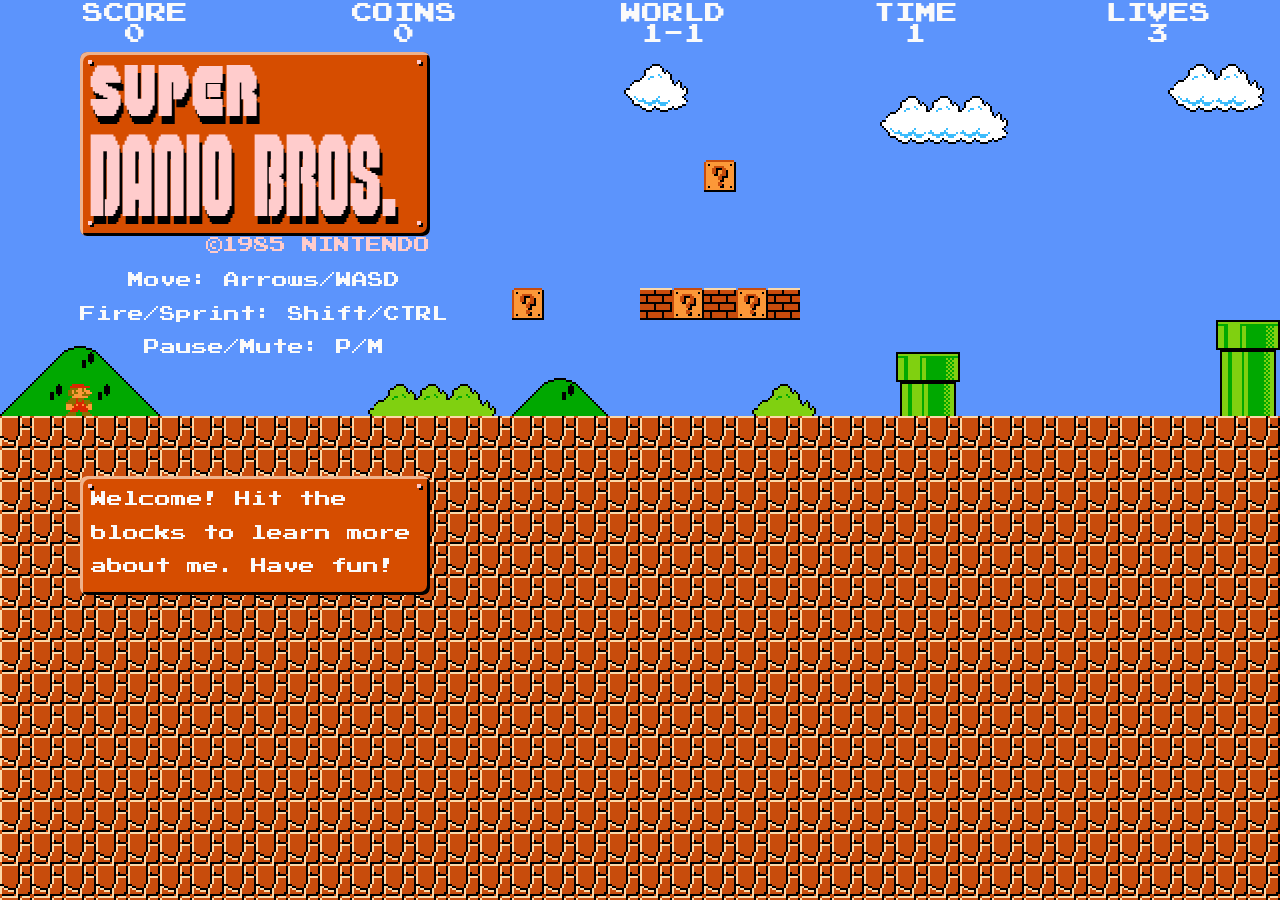
<file: index.html>
<!DOCTYPE html>
<html lang="en-us">
<head>
    <meta charset="utf-8">
    <title>Daniel Kang</title>

    <link href="mario.css" rel="stylesheet">
    <link href="Fonts/stylesheet.css" rel="stylesheet">

    <script src="data.js"></script>
    <script src="editor.js"></script>
    <script src="gamepad.js"></script>
    <script src="generator.js"></script>
    <script src="library.js"></script>
    <script src="load.js"></script>
    <script src="maps.js"></script>
    <script src="mario.js"></script>
    <script src="sprites.js"></script>
    <script src="things.js"></script>
    <script src="toned.js"></script>
    <script src="triggers.js"></script>
    <script src="upkeep.js"></script>
    <script src="utility.js"></script>
    
    <!-- Refactored libraries/frameworks under /src -->
    <script src="src/AudioPlayr/AudioPlayr.js"></script>
    <script src="src/TimeHandlr/TimeHandlr.js"></script>
    <script src="src/QuadsKeepr/QuadsKeepr.js"></script>

</head>
<body onload="FullScreenMario()">
</body>
</html>
</file>
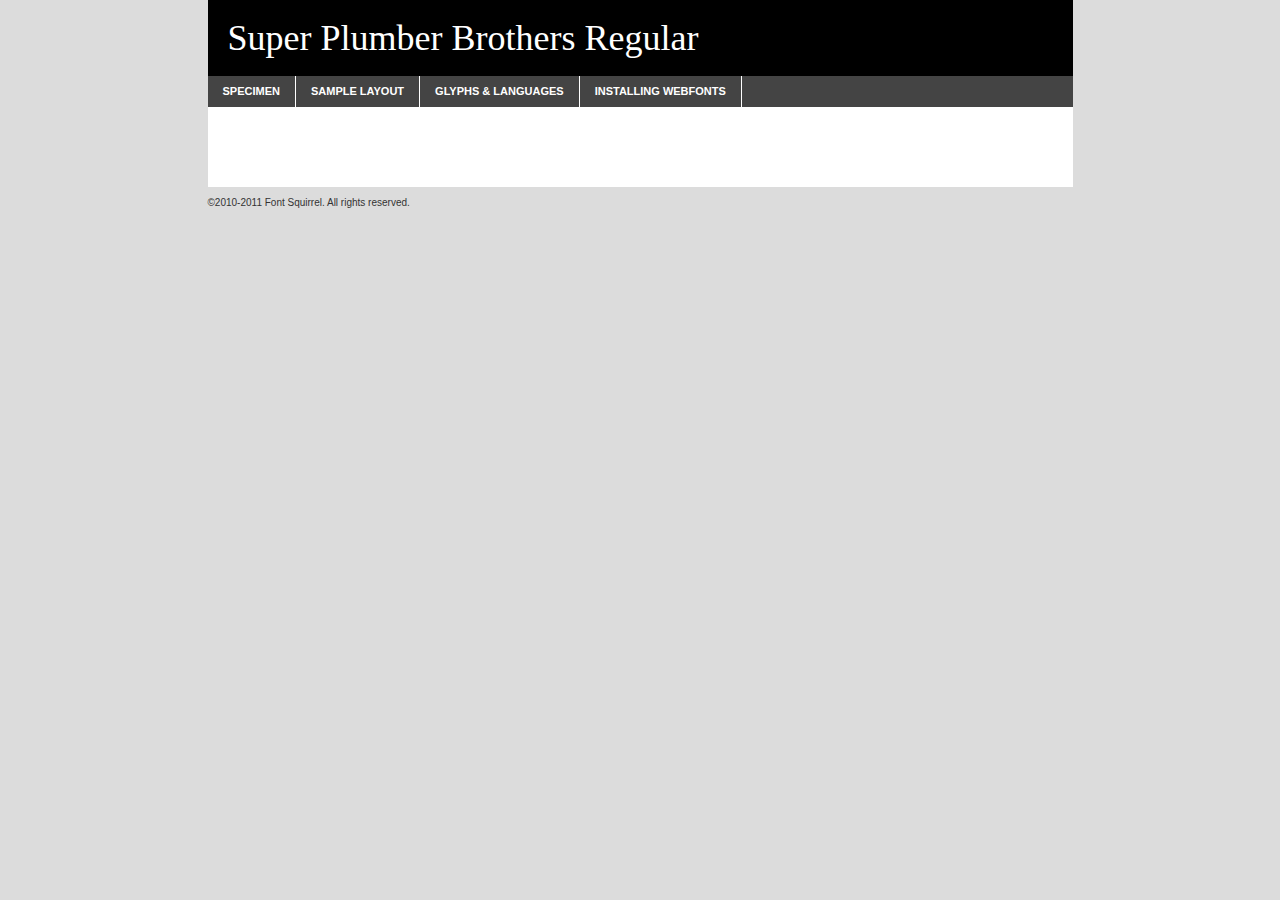
<file: Fonts/super_plumber_brothers-demo.html>
<!DOCTYPE html PUBLIC "-//W3C//DTD XHTML 1.0 Transitional//EN"
	"http://www.w3.org/TR/xhtml1/DTD/xhtml1-transitional.dtd">

<html xmlns="http://www.w3.org/1999/xhtml" xml:lang="en" lang="en">
<head>
	<meta http-equiv="Content-Type" content="text/html; charset=utf-8" />
	<script src="http://ajax.googleapis.com/ajax/libs/jquery/1.7.2/jquery.min.js" type="text/javascript" charset="utf-8"></script>
	<script src="specimen_files/easytabs.js" type="text/javascript" charset="utf-8"></script>
	<link rel="stylesheet" href="specimen_files/specimen_stylesheet.css" type="text/css" charset="utf-8" />
	<link rel="stylesheet" href="stylesheet.css" type="text/css" charset="utf-8" />

	<style type="text/css">
					body{
				font-family: 'super_plumber_brothersregular';
							}
		</style>

	<title>Super Plumber Brothers Regular Specimen</title>
	
	
	<script type="text/javascript" charset="utf-8">
		$(document).ready(function() {
			$('#container').easyTabs({defaultContent:1});
		});
	</script>
</head>

<body>
<div id="container">
	<div id="header">
		Super Plumber Brothers Regular	</div>
	<ul class="tabs">
		<li><a href="#specimen">Specimen</a></li>
		<li><a href="#layout">Sample Layout</a></li>
				<li><a href="#glyphs">Glyphs &amp; Languages</a></li>
		<li><a href="#installing">Installing Webfonts</a></li>
		
	</ul>
	
	<div id="main_content">

		
			<div id="specimen">
		
				<div class="section">
					<div class="grid12 firstcol">
						<div class="huge">AaBb</div>
					</div>
				</div>
		
				<div class="section">
					<div class="glyph_range">A&#x200B;B&#x200b;C&#x200b;D&#x200b;E&#x200b;F&#x200b;G&#x200b;H&#x200b;I&#x200b;J&#x200b;K&#x200b;L&#x200b;M&#x200b;N&#x200b;O&#x200b;P&#x200b;Q&#x200b;R&#x200b;S&#x200b;T&#x200b;U&#x200b;V&#x200b;W&#x200b;X&#x200b;Y&#x200b;Z&#x200b;a&#x200b;b&#x200b;c&#x200b;d&#x200b;e&#x200b;f&#x200b;g&#x200b;h&#x200b;i&#x200b;j&#x200b;k&#x200b;l&#x200b;m&#x200b;n&#x200b;o&#x200b;p&#x200b;q&#x200b;r&#x200b;s&#x200b;t&#x200b;u&#x200b;v&#x200b;w&#x200b;x&#x200b;y&#x200b;z&#x200b;1&#x200b;2&#x200b;3&#x200b;4&#x200b;5&#x200b;6&#x200b;7&#x200b;8&#x200b;9&#x200b;0&#x200b;&amp;&#x200b;.&#x200b;,&#x200b;?&#x200b;!&#x200b;&#64;&#x200b;(&#x200b;)&#x200b;#&#x200b;$&#x200b;%&#x200b;*&#x200b;+&#x200b;-&#x200b;=&#x200b;:&#x200b;;</div>
				</div>
				<div class="section">
					<div class="grid12 firstcol">
						<table class="sample_table">
							<tr><td>10</td><td class="size10">abcdefghijklmnopqrstuvwxyzABCDEFGHIJKLMNOPQRSTUVWXYZ0123456789abcdefghijklmnopqrstuvwxyzABCDEFGHIJKLMNOPQRSTUVWXYZ0123456789abcdefghijklmnopqrstuvwxyzABCDEFGHIJKLMNOPQRSTUVWXYZ</td></tr>
							<tr><td>11</td><td class="size11">abcdefghijklmnopqrstuvwxyzABCDEFGHIJKLMNOPQRSTUVWXYZ0123456789abcdefghijklmnopqrstuvwxyzABCDEFGHIJKLMNOPQRSTUVWXYZ0123456789abcdefghijklmnopqrstuvwxyzABCDEFGHIJKLMNOPQRSTUVWXYZ</td></tr>
							<tr><td>12</td><td class="size12">abcdefghijklmnopqrstuvwxyzABCDEFGHIJKLMNOPQRSTUVWXYZ0123456789abcdefghijklmnopqrstuvwxyzABCDEFGHIJKLMNOPQRSTUVWXYZ0123456789abcdefghijklmnopqrstuvwxyzABCDEFGHIJKLMNOPQRSTUVWXYZ</td></tr>
							<tr><td>13</td><td class="size13">abcdefghijklmnopqrstuvwxyzABCDEFGHIJKLMNOPQRSTUVWXYZ0123456789abcdefghijklmnopqrstuvwxyzABCDEFGHIJKLMNOPQRSTUVWXYZ0123456789abcdefghijklmnopqrstuvwxyzABCDEFGHIJKLMNOPQRSTUVWXYZ</td></tr>
							<tr><td>14</td><td class="size14">abcdefghijklmnopqrstuvwxyzABCDEFGHIJKLMNOPQRSTUVWXYZ0123456789abcdefghijklmnopqrstuvwxyzABCDEFGHIJKLMNOPQRSTUVWXYZ0123456789abcdefghijklmnopqrstuvwxyzABCDEFGHIJKLMNOPQRSTUVWXYZ</td></tr>
							<tr><td>16</td><td class="size16">abcdefghijklmnopqrstuvwxyzABCDEFGHIJKLMNOPQRSTUVWXYZ0123456789abcdefghijklmnopqrstuvwxyzABCDEFGHIJKLMNOPQRSTUVWXYZ</td></tr>
							<tr><td>18</td><td class="size18">abcdefghijklmnopqrstuvwxyzABCDEFGHIJKLMNOPQRSTUVWXYZ0123456789abcdefghijklmnopqrstuvwxyzABCDEFGHIJKLMNOPQRSTUVWXYZ</td></tr>
							<tr><td>20</td><td class="size20">abcdefghijklmnopqrstuvwxyzABCDEFGHIJKLMNOPQRSTUVWXYZ0123456789abcdefghijklmnopqrstuvwxyzABCDEFGHIJKLMNOPQRSTUVWXYZ</td></tr>
							<tr><td>24</td><td class="size24">abcdefghijklmnopqrstuvwxyzABCDEFGHIJKLMNOPQRSTUVWXYZ0123456789abcdefghijklmnopqrstuvwxyzABCDEFGHIJKLMNOPQRSTUVWXYZ</td></tr>
							<tr><td>30</td><td class="size30">abcdefghijklmnopqrstuvwxyzABCDEFGHIJKLMNOPQRSTUVWXYZ0123456789abcdefghijklmnopqrstuvwxyzABCDEFGHIJKLMNOPQRSTUVWXYZ</td></tr>
							<tr><td>36</td><td class="size36">abcdefghijklmnopqrstuvwxyzABCDEFGHIJKLMNOPQRSTUVWXYZ0123456789abcdefghijklmnopqrstuvwxyzABCDEFGHIJKLMNOPQRSTUVWXYZ</td></tr>
							<tr><td>48</td><td class="size48">abcdefghijklmnopqrstuvwxyzABCDEFGHIJKLMNOPQRSTUVWXYZ0123456789abcdefghijklmnopqrstuvwxyzABCDEFGHIJKLMNOPQRSTUVWXYZ</td></tr>
							<tr><td>60</td><td class="size60">abcdefghijklmnopqrstuvwxyzABCDEFGHIJKLMNOPQRSTUVWXYZ0123456789abcdefghijklmnopqrstuvwxyzABCDEFGHIJKLMNOPQRSTUVWXYZ</td></tr>
							<tr><td>72</td><td class="size72">abcdefghijklmnopqrstuvwxyzABCDEFGHIJKLMNOPQRSTUVWXYZ0123456789abcdefghijklmnopqrstuvwxyzABCDEFGHIJKLMNOPQRSTUVWXYZ</td></tr>
							<tr><td>90</td><td class="size90">abcdefghijklmnopqrstuvwxyzABCDEFGHIJKLMNOPQRSTUVWXYZ0123456789abcdefghijklmnopqrstuvwxyzABCDEFGHIJKLMNOPQRSTUVWXYZ</td></tr>
						</table>
				
					</div>
			
				</div>
		
		
		
								<div class="section" id="bodycomparison">


										<div id="xheight">
				<div class="fontbody">&#xE000;&#xE000;&#xE000;&#xE000;&#xE000;&#xE000;&#xE000;&#xE000;&#xE000;&#xE000;&#xE000;&#xE000;&#xE000;&#xE000;&#xE000;&#xE000;&#xE000;&#xE000;&#xE000;&#xE000;&#xE000;&#xE000;&#xE000;&#xE000;&#xE000;&#xE000;&#xE000;&#xE000;&#xE000;&#xE000;&#xE000;&#xE000;&#xE000;&#xE000;&#xE000;&#xE000;&#xE000;&#xE000;&#xE000;&#xE000;&#xE000;&#xE000;&#xE000;&#xE000;&#xE000;&#xE000;&#xE000;&#xE000;&#xE000;&#xE000;&#xE000;&#xE000;&#xE000;&#xE000;&#xE000;&#xE000;&#xE000;&#xE000;&#xE000;&#xE000;&#xE000;&#xE000;&#xE000;&#xE000;&#xE000;&#xE000;&#xE000;&#xE000;&#xE000;&#xE000;&#xE000;&#xE000;&#xE000;&#xE000;&#xE000;&#xE000;&#xE000;&#xE000;&#xE000;&#xE000;&#xE000;&#xE000;&#xE000;&#xE000;&#xE000;&#xE000;&#xE000;&#xE000;&#xE000;&#xE000;&#xE000;&#xE000;&#xE000;&#xE000;&#xE000;&#xE000;&#xE000;&#xE000;&#xE000;body</div><div class="arialbody">body</div><div class="verdanabody">body</div><div class="georgiabody">body</div></div>
										<div class="fontbody" style="z-index:1">
											body<span>Super Plumber Brothers Regular</span>
										</div>
										<div class="arialbody" style="z-index:1">
											body<span>Arial</span>
										</div>
										<div class="verdanabody" style="z-index:1">
											body<span>Verdana</span>
										</div>
										<div class="georgiabody" style="z-index:1">
											body<span>Georgia</span>
										</div>



								</div>
		
		
				<div class="section psample psample_row1" id="">
					
					<div class="grid2 firstcol">
						<p class="size10"><span>10.</span>Aenean lacinia bibendum nulla sed consectetur. Fusce dapibus, tellus ac cursus commodo, tortor mauris condimentum nibh, ut fermentum massa justo sit amet risus. Nullam id dolor id nibh ultricies vehicula ut id elit. Cum sociis natoque penatibus et magnis dis parturient montes, nascetur ridiculus mus. Nulla vitae elit libero, a pharetra augue.</p>
			
					</div>
					<div class="grid3">
						<p class="size11"><span>11.</span>Aenean lacinia bibendum nulla sed consectetur. Fusce dapibus, tellus ac cursus commodo, tortor mauris condimentum nibh, ut fermentum massa justo sit amet risus. Nullam id dolor id nibh ultricies vehicula ut id elit. Cum sociis natoque penatibus et magnis dis parturient montes, nascetur ridiculus mus. Nulla vitae elit libero, a pharetra augue.</p>
			
					</div>
					<div class="grid3">
						<p class="size12"><span>12.</span>Aenean lacinia bibendum nulla sed consectetur. Fusce dapibus, tellus ac cursus commodo, tortor mauris condimentum nibh, ut fermentum massa justo sit amet risus. Nullam id dolor id nibh ultricies vehicula ut id elit. Cum sociis natoque penatibus et magnis dis parturient montes, nascetur ridiculus mus. Nulla vitae elit libero, a pharetra augue.</p>
			
					</div>
					<div class="grid4">
						<p class="size13"><span>13.</span>Aenean lacinia bibendum nulla sed consectetur. Fusce dapibus, tellus ac cursus commodo, tortor mauris condimentum nibh, ut fermentum massa justo sit amet risus. Nullam id dolor id nibh ultricies vehicula ut id elit. Cum sociis natoque penatibus et magnis dis parturient montes, nascetur ridiculus mus. Nulla vitae elit libero, a pharetra augue.</p>
			
					</div>
					<div class="white_blend"></div>
					
				</div>
				<div class="section psample psample_row2" id="">
					<div class="grid3 firstcol">
						<p class="size14"><span>14.</span>Aenean lacinia bibendum nulla sed consectetur. Fusce dapibus, tellus ac cursus commodo, tortor mauris condimentum nibh, ut fermentum massa justo sit amet risus. Nullam id dolor id nibh ultricies vehicula ut id elit. Cum sociis natoque penatibus et magnis dis parturient montes, nascetur ridiculus mus. Nulla vitae elit libero, a pharetra augue.</p>
			
					</div>
					<div class="grid4">
						<p class="size16"><span>16.</span>Aenean lacinia bibendum nulla sed consectetur. Fusce dapibus, tellus ac cursus commodo, tortor mauris condimentum nibh, ut fermentum massa justo sit amet risus. Nullam id dolor id nibh ultricies vehicula ut id elit. Cum sociis natoque penatibus et magnis dis parturient montes, nascetur ridiculus mus. Nulla vitae elit libero, a pharetra augue.</p>
			
					</div>
					<div class="grid5">
						<p class="size18"><span>18.</span>Aenean lacinia bibendum nulla sed consectetur. Fusce dapibus, tellus ac cursus commodo, tortor mauris condimentum nibh, ut fermentum massa justo sit amet risus. Nullam id dolor id nibh ultricies vehicula ut id elit. Cum sociis natoque penatibus et magnis dis parturient montes, nascetur ridiculus mus. Nulla vitae elit libero, a pharetra augue.</p>
			
					</div>

					<div class="white_blend"></div>

				</div>
				
				<div class="section psample psample_row3" id="">
					<div class="grid5 firstcol">
						<p class="size20"><span>20.</span>Aenean lacinia bibendum nulla sed consectetur. Fusce dapibus, tellus ac cursus commodo, tortor mauris condimentum nibh, ut fermentum massa justo sit amet risus. Nullam id dolor id nibh ultricies vehicula ut id elit. Cum sociis natoque penatibus et magnis dis parturient montes, nascetur ridiculus mus. Nulla vitae elit libero, a pharetra augue.</p>
					</div>
					<div class="grid7">
						<p class="size24"><span>24.</span>Aenean lacinia bibendum nulla sed consectetur. Fusce dapibus, tellus ac cursus commodo, tortor mauris condimentum nibh, ut fermentum massa justo sit amet risus. Nullam id dolor id nibh ultricies vehicula ut id elit. Cum sociis natoque penatibus et magnis dis parturient montes, nascetur ridiculus mus. Nulla vitae elit libero, a pharetra augue.</p>
					</div>
					
					<div class="white_blend"></div>
					
				</div>
				
				<div class="section psample psample_row4" id="">
					<div class="grid12 firstcol">
						<p class="size30"><span>30.</span>Aenean lacinia bibendum nulla sed consectetur. Fusce dapibus, tellus ac cursus commodo, tortor mauris condimentum nibh, ut fermentum massa justo sit amet risus. Nullam id dolor id nibh ultricies vehicula ut id elit. Cum sociis natoque penatibus et magnis dis parturient montes, nascetur ridiculus mus. Nulla vitae elit libero, a pharetra augue.</p>
					</div>
					<div class="white_blend"></div>
					
				</div>
				
				
				
				<div class="section psample psample_row1 fullreverse">
					<div class="grid2 firstcol">
						<p class="size10"><span>10.</span>Aenean lacinia bibendum nulla sed consectetur. Fusce dapibus, tellus ac cursus commodo, tortor mauris condimentum nibh, ut fermentum massa justo sit amet risus. Nullam id dolor id nibh ultricies vehicula ut id elit. Cum sociis natoque penatibus et magnis dis parturient montes, nascetur ridiculus mus. Nulla vitae elit libero, a pharetra augue.</p>
			
					</div>
					<div class="grid3">
						<p class="size11"><span>11.</span>Aenean lacinia bibendum nulla sed consectetur. Fusce dapibus, tellus ac cursus commodo, tortor mauris condimentum nibh, ut fermentum massa justo sit amet risus. Nullam id dolor id nibh ultricies vehicula ut id elit. Cum sociis natoque penatibus et magnis dis parturient montes, nascetur ridiculus mus. Nulla vitae elit libero, a pharetra augue.</p>
			
					</div>
					<div class="grid3">
						<p class="size12"><span>12.</span>Aenean lacinia bibendum nulla sed consectetur. Fusce dapibus, tellus ac cursus commodo, tortor mauris condimentum nibh, ut fermentum massa justo sit amet risus. Nullam id dolor id nibh ultricies vehicula ut id elit. Cum sociis natoque penatibus et magnis dis parturient montes, nascetur ridiculus mus. Nulla vitae elit libero, a pharetra augue.</p>
			
					</div>
					<div class="grid4">
						<p class="size13"><span>13.</span>Aenean lacinia bibendum nulla sed consectetur. Fusce dapibus, tellus ac cursus commodo, tortor mauris condimentum nibh, ut fermentum massa justo sit amet risus. Nullam id dolor id nibh ultricies vehicula ut id elit. Cum sociis natoque penatibus et magnis dis parturient montes, nascetur ridiculus mus. Nulla vitae elit libero, a pharetra augue.</p>
			
					</div>
					<div class="black_blend"></div>
					
				</div>
				
				<div class="section psample psample_row2 fullreverse">
					<div class="grid3 firstcol">
						<p class="size14"><span>14.</span>Aenean lacinia bibendum nulla sed consectetur. Fusce dapibus, tellus ac cursus commodo, tortor mauris condimentum nibh, ut fermentum massa justo sit amet risus. Nullam id dolor id nibh ultricies vehicula ut id elit. Cum sociis natoque penatibus et magnis dis parturient montes, nascetur ridiculus mus. Nulla vitae elit libero, a pharetra augue.</p>
			
					</div>
					<div class="grid4">
						<p class="size16"><span>16.</span>Aenean lacinia bibendum nulla sed consectetur. Fusce dapibus, tellus ac cursus commodo, tortor mauris condimentum nibh, ut fermentum massa justo sit amet risus. Nullam id dolor id nibh ultricies vehicula ut id elit. Cum sociis natoque penatibus et magnis dis parturient montes, nascetur ridiculus mus. Nulla vitae elit libero, a pharetra augue.</p>
			
					</div>
					<div class="grid5">
						<p class="size18"><span>18.</span>Aenean lacinia bibendum nulla sed consectetur. Fusce dapibus, tellus ac cursus commodo, tortor mauris condimentum nibh, ut fermentum massa justo sit amet risus. Nullam id dolor id nibh ultricies vehicula ut id elit. Cum sociis natoque penatibus et magnis dis parturient montes, nascetur ridiculus mus. Nulla vitae elit libero, a pharetra augue.</p>
			
					</div>
					<div class="black_blend"></div>

				</div>
				
				<div class="section psample fullreverse psample_row3" id="">
					<div class="grid5 firstcol">
						<p class="size20"><span>20.</span>Aenean lacinia bibendum nulla sed consectetur. Fusce dapibus, tellus ac cursus commodo, tortor mauris condimentum nibh, ut fermentum massa justo sit amet risus. Nullam id dolor id nibh ultricies vehicula ut id elit. Cum sociis natoque penatibus et magnis dis parturient montes, nascetur ridiculus mus. Nulla vitae elit libero, a pharetra augue.</p>
					</div>
					<div class="grid7">
						<p class="size24"><span>24.</span>Aenean lacinia bibendum nulla sed consectetur. Fusce dapibus, tellus ac cursus commodo, tortor mauris condimentum nibh, ut fermentum massa justo sit amet risus. Nullam id dolor id nibh ultricies vehicula ut id elit. Cum sociis natoque penatibus et magnis dis parturient montes, nascetur ridiculus mus. Nulla vitae elit libero, a pharetra augue.</p>
					</div>
					
					<div class="black_blend"></div>
					
				</div>
				
				<div class="section psample fullreverse psample_row4" id="" style="border-bottom: 20px #000 solid;">
					<div class="grid12 firstcol">
						<p class="size30"><span>30.</span>Aenean lacinia bibendum nulla sed consectetur. Fusce dapibus, tellus ac cursus commodo, tortor mauris condimentum nibh, ut fermentum massa justo sit amet risus. Nullam id dolor id nibh ultricies vehicula ut id elit. Cum sociis natoque penatibus et magnis dis parturient montes, nascetur ridiculus mus. Nulla vitae elit libero, a pharetra augue.</p>
					</div>
					<div class="black_blend"></div>
					
				</div>
				
				
				
				
			</div>
			
			<div id="layout">
				
				<div class="section">
					
					<div class="grid12 firstcol">
						<h1>Lorem Ipsum Dolor</h1>
						<h2>Etiam porta sem malesuada magna mollis euismod</h2>
						
						<p class="byline">By <a href="#link">Aenean Lacinia</a></p>
					</div>
				</div>
				<div class="section">
					<div class="grid8 firstcol">
						<p class="large">Donec sed odio dui. Morbi leo risus, porta ac consectetur ac, vestibulum at eros. Fusce dapibus, tellus ac cursus commodo, tortor mauris condimentum nibh, ut fermentum massa justo sit amet risus. </p>

						
						<h3>Pellentesque ornare sem</h3>

						<p>Maecenas sed diam eget risus varius blandit sit amet non magna. Maecenas faucibus mollis interdum. Donec ullamcorper nulla non metus auctor fringilla. Nullam id dolor id nibh ultricies vehicula ut id elit. Nullam id dolor id nibh ultricies vehicula ut id elit. </p>

						<p>Aenean eu leo quam. Pellentesque ornare sem lacinia quam venenatis vestibulum. Lorem ipsum dolor sit amet, consectetur adipiscing elit. Cum sociis natoque penatibus et magnis dis parturient montes, nascetur ridiculus mus. </p>

						<p>Nulla vitae elit libero, a pharetra augue. Praesent commodo cursus magna, vel scelerisque nisl consectetur et. Aenean lacinia bibendum nulla sed consectetur. </p>

						<p>Nullam quis risus eget urna mollis ornare vel eu leo. Nullam quis risus eget urna mollis ornare vel eu leo. Maecenas sed diam eget risus varius blandit sit amet non magna. Donec ullamcorper nulla non metus auctor fringilla. </p>

						<h3>Cras mattis consectetur</h3>

						<p>Aenean eu leo quam. Pellentesque ornare sem lacinia quam venenatis vestibulum. Aenean lacinia bibendum nulla sed consectetur. Integer posuere erat a ante venenatis dapibus posuere velit aliquet. Cras mattis consectetur purus sit amet fermentum. </p>

						<p>Nullam id dolor id nibh ultricies vehicula ut id elit. Nullam quis risus eget urna mollis ornare vel eu leo. Cras mattis consectetur purus sit amet fermentum.</p>
					</div>
					
					<div class="grid4 sidebar">
						
						<div class="box reverse">
							<p class="last">Nullam quis risus eget urna mollis ornare vel eu leo. Donec ullamcorper nulla non metus auctor fringilla. Cras mattis consectetur purus sit amet fermentum. Sed posuere consectetur est at lobortis. Lorem ipsum dolor sit amet, consectetur adipiscing elit. </p>
						</div>
						
						<p class="caption">Maecenas sed diam eget risus varius.</p>

						<p>Vestibulum id ligula porta felis euismod semper. Integer posuere erat a ante venenatis dapibus posuere velit aliquet. Vestibulum id ligula porta felis euismod semper. Sed posuere consectetur est at lobortis. Maecenas sed diam eget risus varius blandit sit amet non magna. Fusce dapibus, tellus ac cursus commodo, tortor mauris condimentum nibh, ut fermentum massa justo sit amet risus. </p>

					

						<p>Duis mollis, est non commodo luctus, nisi erat porttitor ligula, eget lacinia odio sem nec elit. Aenean lacinia bibendum nulla sed consectetur. Vivamus sagittis lacus vel augue laoreet rutrum faucibus dolor auctor. Aenean lacinia bibendum nulla sed consectetur. Nullam quis risus eget urna mollis ornare vel eu leo. </p>

						<p>Praesent commodo cursus magna, vel scelerisque nisl consectetur et. Donec ullamcorper nulla non metus auctor fringilla. Maecenas faucibus mollis interdum. Fusce dapibus, tellus ac cursus commodo, tortor mauris condimentum nibh, ut fermentum massa justo sit amet risus. </p>

					</div>
				</div>
				
			</div>


			



		<div id="glyphs">
			<div class="section">
				<div class="grid12 firstcol">
			
				<h1>Language Support</h1>
				<p>The subset of Super Plumber Brothers Regular in this kit supports the following languages:<br />
			
					Albanian, Danish, Dutch, English, Faroese, German, Icelandic, Italian, Malagasy, Norwegian, Portuguese, Spanish, Swedish				</p>
				<h1>Glyph Chart</h1>
				<p>The subset of Super Plumber Brothers Regular in this kit includes all the glyphs listed below. Unicode entities are included above each glyph to help you insert individual characters into your layout.</p>
				<div id="glyph_chart">
			
																														 <div><p>&amp;#13;</p>&#13;</div>
																				 <div><p>&amp;#32;</p>&#32;</div>
																				 <div><p>&amp;#33;</p>&#33;</div>
																				 <div><p>&amp;#34;</p>&#34;</div>
																				 <div><p>&amp;#35;</p>&#35;</div>
																				 <div><p>&amp;#36;</p>&#36;</div>
																				 <div><p>&amp;#37;</p>&#37;</div>
																				 <div><p>&amp;#38;</p>&#38;</div>
																				 <div><p>&amp;#39;</p>&#39;</div>
																				 <div><p>&amp;#40;</p>&#40;</div>
																				 <div><p>&amp;#41;</p>&#41;</div>
																				 <div><p>&amp;#42;</p>&#42;</div>
																				 <div><p>&amp;#43;</p>&#43;</div>
																				 <div><p>&amp;#44;</p>&#44;</div>
																				 <div><p>&amp;#45;</p>&#45;</div>
																				 <div><p>&amp;#46;</p>&#46;</div>
																				 <div><p>&amp;#47;</p>&#47;</div>
																				 <div><p>&amp;#48;</p>&#48;</div>
																				 <div><p>&amp;#49;</p>&#49;</div>
																				 <div><p>&amp;#50;</p>&#50;</div>
																				 <div><p>&amp;#51;</p>&#51;</div>
																				 <div><p>&amp;#52;</p>&#52;</div>
																				 <div><p>&amp;#53;</p>&#53;</div>
																				 <div><p>&amp;#54;</p>&#54;</div>
																				 <div><p>&amp;#55;</p>&#55;</div>
																				 <div><p>&amp;#56;</p>&#56;</div>
																				 <div><p>&amp;#57;</p>&#57;</div>
																				 <div><p>&amp;#58;</p>&#58;</div>
																				 <div><p>&amp;#59;</p>&#59;</div>
																				 <div><p>&amp;#60;</p>&#60;</div>
																				 <div><p>&amp;#61;</p>&#61;</div>
																				 <div><p>&amp;#62;</p>&#62;</div>
																				 <div><p>&amp;#63;</p>&#63;</div>
																				 <div><p>&amp;#64;</p>&#64;</div>
																				 <div><p>&amp;#65;</p>&#65;</div>
																				 <div><p>&amp;#66;</p>&#66;</div>
																				 <div><p>&amp;#67;</p>&#67;</div>
																				 <div><p>&amp;#68;</p>&#68;</div>
																				 <div><p>&amp;#69;</p>&#69;</div>
																				 <div><p>&amp;#70;</p>&#70;</div>
																				 <div><p>&amp;#71;</p>&#71;</div>
																				 <div><p>&amp;#72;</p>&#72;</div>
																				 <div><p>&amp;#73;</p>&#73;</div>
																				 <div><p>&amp;#74;</p>&#74;</div>
																				 <div><p>&amp;#75;</p>&#75;</div>
																				 <div><p>&amp;#76;</p>&#76;</div>
																				 <div><p>&amp;#77;</p>&#77;</div>
																				 <div><p>&amp;#78;</p>&#78;</div>
																				 <div><p>&amp;#79;</p>&#79;</div>
																				 <div><p>&amp;#80;</p>&#80;</div>
																				 <div><p>&amp;#81;</p>&#81;</div>
																				 <div><p>&amp;#82;</p>&#82;</div>
																				 <div><p>&amp;#83;</p>&#83;</div>
																				 <div><p>&amp;#84;</p>&#84;</div>
																				 <div><p>&amp;#85;</p>&#85;</div>
																				 <div><p>&amp;#86;</p>&#86;</div>
																				 <div><p>&amp;#87;</p>&#87;</div>
																				 <div><p>&amp;#88;</p>&#88;</div>
																				 <div><p>&amp;#89;</p>&#89;</div>
																				 <div><p>&amp;#90;</p>&#90;</div>
																				 <div><p>&amp;#91;</p>&#91;</div>
																				 <div><p>&amp;#92;</p>&#92;</div>
																				 <div><p>&amp;#93;</p>&#93;</div>
																				 <div><p>&amp;#94;</p>&#94;</div>
																				 <div><p>&amp;#95;</p>&#95;</div>
																				 <div><p>&amp;#96;</p>&#96;</div>
																				 <div><p>&amp;#97;</p>&#97;</div>
																				 <div><p>&amp;#98;</p>&#98;</div>
																				 <div><p>&amp;#99;</p>&#99;</div>
																				 <div><p>&amp;#100;</p>&#100;</div>
																				 <div><p>&amp;#101;</p>&#101;</div>
																				 <div><p>&amp;#102;</p>&#102;</div>
																				 <div><p>&amp;#103;</p>&#103;</div>
																				 <div><p>&amp;#104;</p>&#104;</div>
																				 <div><p>&amp;#105;</p>&#105;</div>
																				 <div><p>&amp;#106;</p>&#106;</div>
																				 <div><p>&amp;#107;</p>&#107;</div>
																				 <div><p>&amp;#108;</p>&#108;</div>
																				 <div><p>&amp;#109;</p>&#109;</div>
																				 <div><p>&amp;#110;</p>&#110;</div>
																				 <div><p>&amp;#111;</p>&#111;</div>
																				 <div><p>&amp;#112;</p>&#112;</div>
																				 <div><p>&amp;#113;</p>&#113;</div>
																				 <div><p>&amp;#114;</p>&#114;</div>
																				 <div><p>&amp;#115;</p>&#115;</div>
																				 <div><p>&amp;#116;</p>&#116;</div>
																				 <div><p>&amp;#117;</p>&#117;</div>
																				 <div><p>&amp;#118;</p>&#118;</div>
																				 <div><p>&amp;#119;</p>&#119;</div>
																				 <div><p>&amp;#120;</p>&#120;</div>
																				 <div><p>&amp;#121;</p>&#121;</div>
																				 <div><p>&amp;#122;</p>&#122;</div>
																				 <div><p>&amp;#123;</p>&#123;</div>
																				 <div><p>&amp;#124;</p>&#124;</div>
																				 <div><p>&amp;#125;</p>&#125;</div>
																				 <div><p>&amp;#126;</p>&#126;</div>
																				 <div><p>&amp;#160;</p>&#160;</div>
																				 <div><p>&amp;#161;</p>&#161;</div>
																				 <div><p>&amp;#162;</p>&#162;</div>
																				 <div><p>&amp;#163;</p>&#163;</div>
																				 <div><p>&amp;#165;</p>&#165;</div>
																				 <div><p>&amp;#169;</p>&#169;</div>
																				 <div><p>&amp;#173;</p>&#173;</div>
																				 <div><p>&amp;#191;</p>&#191;</div>
																				 <div><p>&amp;#192;</p>&#192;</div>
																				 <div><p>&amp;#193;</p>&#193;</div>
																				 <div><p>&amp;#194;</p>&#194;</div>
																				 <div><p>&amp;#195;</p>&#195;</div>
																				 <div><p>&amp;#196;</p>&#196;</div>
																				 <div><p>&amp;#197;</p>&#197;</div>
																				 <div><p>&amp;#198;</p>&#198;</div>
																				 <div><p>&amp;#199;</p>&#199;</div>
																				 <div><p>&amp;#200;</p>&#200;</div>
																				 <div><p>&amp;#201;</p>&#201;</div>
																				 <div><p>&amp;#202;</p>&#202;</div>
																				 <div><p>&amp;#203;</p>&#203;</div>
																				 <div><p>&amp;#204;</p>&#204;</div>
																				 <div><p>&amp;#205;</p>&#205;</div>
																				 <div><p>&amp;#206;</p>&#206;</div>
																				 <div><p>&amp;#207;</p>&#207;</div>
																				 <div><p>&amp;#208;</p>&#208;</div>
																				 <div><p>&amp;#209;</p>&#209;</div>
																				 <div><p>&amp;#210;</p>&#210;</div>
																				 <div><p>&amp;#211;</p>&#211;</div>
																				 <div><p>&amp;#212;</p>&#212;</div>
																				 <div><p>&amp;#213;</p>&#213;</div>
																				 <div><p>&amp;#214;</p>&#214;</div>
																				 <div><p>&amp;#215;</p>&#215;</div>
																				 <div><p>&amp;#216;</p>&#216;</div>
																				 <div><p>&amp;#217;</p>&#217;</div>
																				 <div><p>&amp;#218;</p>&#218;</div>
																				 <div><p>&amp;#219;</p>&#219;</div>
																				 <div><p>&amp;#220;</p>&#220;</div>
																				 <div><p>&amp;#221;</p>&#221;</div>
																				 <div><p>&amp;#222;</p>&#222;</div>
																				 <div><p>&amp;#223;</p>&#223;</div>
																				 <div><p>&amp;#224;</p>&#224;</div>
																				 <div><p>&amp;#225;</p>&#225;</div>
																				 <div><p>&amp;#226;</p>&#226;</div>
																				 <div><p>&amp;#227;</p>&#227;</div>
																				 <div><p>&amp;#228;</p>&#228;</div>
																				 <div><p>&amp;#229;</p>&#229;</div>
																				 <div><p>&amp;#230;</p>&#230;</div>
																				 <div><p>&amp;#231;</p>&#231;</div>
																				 <div><p>&amp;#232;</p>&#232;</div>
																				 <div><p>&amp;#233;</p>&#233;</div>
																				 <div><p>&amp;#234;</p>&#234;</div>
																				 <div><p>&amp;#235;</p>&#235;</div>
																				 <div><p>&amp;#236;</p>&#236;</div>
																				 <div><p>&amp;#237;</p>&#237;</div>
																				 <div><p>&amp;#238;</p>&#238;</div>
																				 <div><p>&amp;#239;</p>&#239;</div>
																				 <div><p>&amp;#240;</p>&#240;</div>
																				 <div><p>&amp;#241;</p>&#241;</div>
																				 <div><p>&amp;#242;</p>&#242;</div>
																				 <div><p>&amp;#243;</p>&#243;</div>
																				 <div><p>&amp;#244;</p>&#244;</div>
																				 <div><p>&amp;#245;</p>&#245;</div>
																				 <div><p>&amp;#246;</p>&#246;</div>
																				 <div><p>&amp;#247;</p>&#247;</div>
																				 <div><p>&amp;#248;</p>&#248;</div>
																				 <div><p>&amp;#249;</p>&#249;</div>
																				 <div><p>&amp;#250;</p>&#250;</div>
																				 <div><p>&amp;#251;</p>&#251;</div>
																				 <div><p>&amp;#252;</p>&#252;</div>
																				 <div><p>&amp;#253;</p>&#253;</div>
																				 <div><p>&amp;#254;</p>&#254;</div>
																				 <div><p>&amp;#255;</p>&#255;</div>
																				 <div><p>&amp;#376;</p>&#376;</div>
																				 <div><p>&amp;#8192;</p>&#8192;</div>
																				 <div><p>&amp;#8193;</p>&#8193;</div>
																				 <div><p>&amp;#8194;</p>&#8194;</div>
																				 <div><p>&amp;#8195;</p>&#8195;</div>
																				 <div><p>&amp;#8196;</p>&#8196;</div>
																				 <div><p>&amp;#8197;</p>&#8197;</div>
																				 <div><p>&amp;#8198;</p>&#8198;</div>
																				 <div><p>&amp;#8199;</p>&#8199;</div>
																				 <div><p>&amp;#8200;</p>&#8200;</div>
																				 <div><p>&amp;#8201;</p>&#8201;</div>
																				 <div><p>&amp;#8202;</p>&#8202;</div>
																				 <div><p>&amp;#8208;</p>&#8208;</div>
																				 <div><p>&amp;#8209;</p>&#8209;</div>
																				 <div><p>&amp;#8210;</p>&#8210;</div>
																				 <div><p>&amp;#8211;</p>&#8211;</div>
																				 <div><p>&amp;#8212;</p>&#8212;</div>
																				 <div><p>&amp;#8239;</p>&#8239;</div>
																				 <div><p>&amp;#8287;</p>&#8287;</div>
																				 <div><p>&amp;#8364;</p>&#8364;</div>
																				 <div><p>&amp;#57344;</p>&#57344;</div>
																												</div>	
				</div>
		
		
			</div>
		</div>
		
		
		<div id="specs">
			
		</div>
	
		<div id="installing">
			<div class="section">
				<div class="grid7 firstcol">
					<h1>Installing Webfonts</h1>
					
					<p>Webfonts are supported by all major browser platforms but not all in the same way. There are currently four different font formats that must be included in order to target all browsers. This includes TTF, WOFF, EOT and SVG.</p>
					
					<h2>1. Upload your webfonts</h2>
					<p>You must upload your webfont kit to your website. They should be in or near the same directory as your CSS files.</p>
					
					<h2>2. Include the webfont stylesheet</h2>
					<p>A special CSS @font-face declaration helps the various browsers select the appropriate font it needs without causing you a bunch of headaches. Learn more about this syntax by reading the <a href="http://www.fontspring.com/blog/further-hardening-of-the-bulletproof-syntax">Fontspring blog post</a> about it. The code for it is as follows:</p>


<code>
@font-face{ 
	font-family: 'MyWebFont';
	src: url('WebFont.eot');
	src: url('WebFont.eot?#iefix') format('embedded-opentype'),
	     url('WebFont.woff') format('woff'),
	     url('WebFont.ttf') format('truetype'),
	     url('WebFont.svg#webfont') format('svg');
}
</code>

	<p>We've already gone ahead and generated the code for you. All you have to do is link to the stylesheet in your HTML, like this:</p>
	<code>&lt;link rel=&quot;stylesheet&quot; href=&quot;stylesheet.css&quot; type=&quot;text/css&quot; charset=&quot;utf-8&quot; /&gt;</code>

					<h2>3. Modify your own stylesheet</h2>
					<p>To take advantage of your new fonts, you must tell your stylesheet to use them. Look at the original @font-face declaration above and find the property called "font-family." The name linked there will be what you use to reference the font. Prepend that webfont name to the font stack in the "font-family" property, inside the selector you want to change. For example:</p>
<code>p { font-family: 'WebFont', Arial, sans-serif; }</code>

<h2>4. Test</h2>
<p>Getting webfonts to work cross-browser <em>can</em> be tricky. Use the information in the sidebar to help you if you find that fonts aren't loading in a particular browser.</p>
				</div>
				
				<div class="grid5 sidebar">
					<div class="box">
						<h2>Troubleshooting<br />Font-Face Problems</h2>
						<p>Having trouble getting your webfonts to load in your new website? Here are some tips to sort out what might be the problem.</p>

						<h3>Fonts not showing in any browser</h3>

						<p>This sounds like you need to work on the plumbing. You either did not upload the fonts to the correct directory, or you did not link the fonts properly in the CSS. If you've confirmed that all this is correct and you still have a problem, take a look at your .htaccess file and see if requests are getting intercepted.</p>

						<h3>Fonts not loading in iPhone or iPad</h3>

						<p>The most common problem here is that you are serving the fonts from an IIS server. IIS refuses to serve files that have unknown MIME types. If that is the case, you must set the MIME type for SVG to "image/svg+xml" in the server settings. Follow these instructions from Microsoft if you need help.</p>

						<h3>Fonts not loading in Firefox</h3>

						<p>The primary reason for this failure? You are still using a version Firefox older than 3.5. So upgrade already! If that isn't it, then you are very likely serving fonts from a different domain. Firefox requires that all font assets be served from the same domain. Lastly it is possible that you need to add WOFF to your list of MIME types (if you are serving via IIS.)</p>

						<h3>Fonts not loading in IE</h3>

						<p>Are you looking at Internet Explorer on an actual Windows machine or are you cheating by using a service like Adobe BrowserLab? Many of these screenshot services do not render @font-face for IE. Best to test it on a real machine.</p>

						<h3>Fonts not loading in IE9</h3>

						<p>IE9, like Firefox, requires that fonts be served from the same domain as the website. Make sure that is the case.</p>
					</div>
				</div>
			</div>
			
		</div>
	
	</div>
	<div id="footer">
		<p>&copy;2010-2011 Font Squirrel. All rights reserved.</p>
	</div>
</div>
</body>
</html>
</file>
<file: mario.css>
html { background: black; }
html, body, .text, .display {
  border: 0;
  margin: 0;
  padding: 0;
  color: #fafafa;
  text-align: center;
  vertical-align: middle;
  font-family: 'Press Start';
  z-index: 84;
  -webkit-font-smoothing: none;
  -webkit-user-select: none;
}

body { 
  width: 100%;
  height: 100%;
  overflow: hidden;
}

canvas {
  position: absolute;
  left: 0;
}

/*
 * Game objects
 */ 
.display {
  position: fixed;
  font-size: 21px;
}
.indisplay {
  margin: 7px 14px 0 14px;
  text-align: center;
  z-index: 14;
}
.indisplay.counter, .indisplay.seed {
  position: fixed;
  padding: 3px 7px;
  bottom: 0;
  background: rgba(0,0,0,.49);
}
.indisplay.counter { right: 0; }
.indisplay.seed{ left: 0; }

.text {
  position: absolute;
  z-index: 14;
  text-align: left;
  line-height: 210%;
  vertical-align: middle;
}
.text * {
  margin: 0;
}

.score {
  width: 35px;
  height: 14px;
  font-size: 21px;
  z-index: 14;
 }
 
/* Editor */

.editor #data_display {
  display: none;
}
 
/* Editor - Sidebar */
#sidebar {
  background: black;
  position: fixed;
  right: -322px;
  width: 343px;
  height: 100%;
  z-index: 96;
  border-left: 2px solid #ccc;
  transition: right 280ms;
}
#sidebar:hover , #sidebar.expanded { right: 0; }
#sidebar * {
  font-family: 'Press Start';
  line-height: 140%;
  color: #ddd;
}
#sidebar #sectionselect {
  font-size: 1.4em;
}
#sidebar h1 {
  font-size: 1.4em;
  padding-bottom: 14px;
  border-bottom: 2px solid #999;
}
#sidebar .group {
  padding: 7px;
  width: 100%;
  min-height: 70px;
  line-height: 175%;
}
#sidebar .group select , #sidebar .group input{
  padding-bottom: 3px;
  height: 21px;
  border: 1px solid #333;
  border-radius: 3px;
  background-color: black;
}
#sidebar #options {
  font-size: 17px;
}
/* For the Characters / Solids / Etc. dropdown */
#sidebar .options.big {
  padding-top: 3px;
  height: 28px;
  text-align: center;
  font-size: 21px;
}
/* General argument inputs */
#sidebar #options h3.title {
  margin-top: -21px;
  padding-right: 105px;
  border-bottom: 1px solid #777;
  text-align: right;
  font-size: 19px;
}
#sidebar #options input, #sidebar #options select {
  margin-top: -14px;
  padding: 3px;
  max-width: 175px;
  min-height: 24px;
  background: black;
  border: 1px solid #333;
  text-align: left;
}
#sidebar #options .auto {
  padding: 3px 7px;
  text-align: left;
}
#sidebar #options input[type=Number] {
  max-width: 63px;
}
/* Option labels */
#sidebar #options .optspan {
  margin-right: 3px;
  font-size: 14px;
  color: #aaa;
}
/* Stops the input after a label from being too high */
#sidebar #options .optspan + input {
  margin-top: -3px;
}
/* The #options td shenanigans */
#options tr td:first-of-type {
  text-align: right;
}
#options tr td:last-of-type {
  text-align: left;
}

/* Editor - Sidebar - Controls */
#controls {
  position: absolute;
  bottom: 0;
  right: 3px;
  transition: 70ms opacity;
}
.control {
  float: right;
  width: 64px;
  height: 64px;
  border: 2px solid #aaa;
  cursor: pointer;
  transition: 49ms opacity;
  opacity: .7;
}
.control:hover, .control.enabled { opacity: 1; }
.controltext {
  padding-top: 21px;
  font-size: 11px;
  opacity: .49;
}

/* Editor - Bottom Bar */
#bottombar {
  position: absolute;
  bottom: 68px; /* room for the controls */
  background: #111;
  transition: all 280ms, visibility 0;
  opacity: .7;
}
#bottombar:hover { 
  opacity: 1;
}
/* Each holder holds and frames a preview canvas (button) */
#bottombar .holder {
  float: left;
  width: 64px;
  height: 64px;
  border: 2px solid white;
  cursor: pointer;
  overflow: hidden;
}
#bottombar canvas {
  position: static;
  max-height: 100%;
}

/* Editor - Maplines */
#maplines {
  position: fixed;
  height: 100%;
  width: 100%;
  opacity: .49;
  border-left: 2px dashed #ddd;
  cursor: crosshair;
}
.mapline {
  position: fixed;
  padding: 1px;
  width: 100%;
  border-top: 2px dashed #eee;
  text-align: left;
  cursor: crosshair;
}

/* Erasing (cursor) */
#erasing canvas, .erasing #maplines, .erasing .mapline, .erasing #follower {
  cursor: url(Theme/EraserTip.gif), pointer;
}

/* The Editor Follower has the same cursor as the rest of the stuff */
#follower {
  cursor: crosshair;
}

/* Editor - Scrollers */

.scroller {
  position: fixed;
  width: 64px;
  height: 128px;
  opacity: .21;
  z-index: 7;
  cursor: none;
  background: url('Theme/Hand.gif') center center no-repeat;
}
.scroller:hover { opacity: .84; }
.scroller.off {
  display: none;
  visibility: hidden;
  z-index: -35;
}

.flipped {
  -moz-transform: scaleX(-1);
  -o-transform: scaleX(-1);
  -webkit-transform: scaleX(-1);
  transform: scaleX(-1);
  filter: FlipH;
  -ms-filter: "FlipH";
}


/* Editor - Input Window */

/* Input window
*/
#input_window {
  position: fixed;
  height: 100%;
  padding-top: 42px;
  background: rgba(7,21,0,.84);
  /* border-color: 1px solid rgba(210,210,210,.8); */
  box-shadow: 0 0 210px rgba(0,0,1,.7) inset;
  z-index: 98;
}
#input_window textarea {
  margin-top: 35px;
  padding: 7px 21px 14px 28px;
  width: 100%;
  height: 50%;
  background-color: rgba(14, 14, 14, .77);
  background-image: url([data-uri]);
  background-repeat: repeat-y;
  background-position: 21px;
  border-width: 1px 0 1px 0;
  color: white;
  vertical-align: top;
  font-family: "Courier New", "Courier", monospace;
}
#input_window textarea:focus {
  outline: 0;
  border-color: gold;
}
#input_window .window_button {
  float: right;
  margin: 0 21px 0 0;
  padding: 11px;
  padding-bottom: 7px;
  border: 3px solid rgba(175,175,175,.7);
  border-top: 0;
  border-bottom-right-radius: 7px;
  border-bottom-left-radius: 7px;
  cursor: pointer;
}

#window_submit { 
  margin-right: 4%;
  background: rgba(14,70,14,.84);
  font-size: 21px;
}
#window_cancel {
  margin-right: 14px;
  background: rgba(70,14,14,.84);
}




/*
  Thanks so much to the people who worked to recreate the 8-bit fonts!
  Super Plumber Brothers: http://www.fontspace.com/category/mario
  Press Start: http://www.zone38.net/font/ (see Fonts/LICENSE-PS.txt)
*/

/* Press Start (2P) is used for the vast majority of in-game fonts *//*
@font-face {
    font-family: 'Press Start';
    src: url('Fonts/PressStart2P.ttf') format('truetype');
    font-weight: normal;
    font-style: normal;
}

/* Super Plumber Bros is used for the main title screen in World 1-1 *//*
@font-face {
    font-family: 'Super Plumber Bros';
    src: url('Fonts/Super Plumber Brothers.ttf') format('truetype');
    font-weight: normal;
    font-style: normal;
}
*/
</file>
<file: Fonts/stylesheet.css>
/* Generated by Font Squirrel (http://www.fontsquirrel.com) on October 5, 2013 */



@font-face {
    font-family: 'Press Start';
    src: url('pressstart2p-webfont.eot');
    src: url('pressstart2p-webfont.eot?#iefix') format('embedded-opentype'),
         url('pressstart2p-webfont.woff') format('woff'),
         url('pressstart2p-webfont.ttf') format('truetype'),
         url('pressstart2p-webfont.svg#press_start_2pregular') format('svg');
    font-weight: normal;
    font-style: normal;

}




@font-face {
    font-family: 'Super Plumber Bros';
    src: url('super_plumber_brothers-webfont.eot');
    src: url('super_plumber_brothers-webfont.eot?#iefix') format('embedded-opentype'),
         url('super_plumber_brothers-webfont.woff') format('woff'),
         url('super_plumber_brothers-webfont.ttf') format('truetype'),
         url('super_plumber_brothers-webfont.svg#super_plumber_brothersregular') format('svg');
    font-weight: normal;
    font-style: normal;

}
</file>
<file: Fonts/specimen_files/specimen_stylesheet.css>
@import url('grid_12-825-55-15.css');

/*  
	CSS Reset by Eric Meyer - Released under Public Domain
    http://meyerweb.com/eric/tools/css/reset/
*/
html, body, div, span, applet, object, iframe,
h1, h2, h3, h4, h5, h6, p, blockquote, pre,
a, abbr, acronym, address, big, cite, code,
del, dfn, em, font, img, ins, kbd, q, s, samp,
small, strike, strong, sub, sup, tt, var,
b, u, i, center, dl, dt, dd, ol, ul, li,
fieldset, form, label, legend, table, 
caption, tbody, tfoot, thead, tr, th, td 
                  {margin: 0;padding: 0;border: 0;outline: 0;
                  font-size: 100%;vertical-align: baseline;
                  background: transparent;}
body              {line-height: 1;}
ol, ul            {list-style: none;}
blockquote, q     {quotes: none;}
blockquote:before, blockquote:after,
q:before, q:after {content: '';	content: none;}
:focus            {outline: 0;}
ins               {text-decoration: none;}
del               {text-decoration: line-through;}
table             {border-collapse: collapse;border-spacing: 0;}




body {
	color: #000;
	background-color: #dcdcdc;
}

a {
	text-decoration: none;
	color: #1883ba;
}

h1{
	font-size: 32px;
	font-weight: normal;
	font-style: normal;
	margin-bottom: 18px;
}

h2{
	font-size: 18px;
}

#container {
	width: 865px;
	margin: 0px auto;
}


#header {
	padding: 20px;
	font-size: 36px;
	background-color: #000;
	color: #fff;
}

#header span {
	color: #666;
}
#main_content {
	background-color: #fff;
	padding: 60px 20px 20px;
}


#footer p {
	margin: 0;
	padding-top: 10px;
	padding-bottom: 50px;
	color: #333;
	font: 10px Arial, sans-serif;
}

.tabs {
	width: 100%;
	height: 31px;
	background-color: #444;
}
.tabs li {
	float:  left;
	margin: 0;
	overflow: hidden;
	background-color: #444;
}
.tabs li a {
	display: block;
	color: #fff;
	text-decoration: none;
	font: bold 11px/11px 'Arial';
	text-transform: uppercase;
	padding: 10px 15px;
	border-right: 1px solid #fff;
}

.tabs li a:hover {
		background-color: #00b3ff;

}

.tabs li.active a {
	color:  #000;
	background-color: #fff;
}



div.huge {
	
	font-size: 300px;
	line-height: 1em;
	padding: 0;
	letter-spacing: -.02em;
	overflow: hidden;
}
div.glyph_range {
	font-size: 72px;
	line-height: 1.1em;
}

.size10{ font-size: 10px; }
.size11{ font-size: 11px; }
.size12{ font-size: 12px; }
.size13{ font-size: 13px; }
.size14{ font-size: 14px; }
.size16{ font-size: 16px; }
.size18{ font-size: 18px; }
.size20{ font-size: 20px; }
.size24{ font-size: 24px; }
.size30{ font-size: 30px; }
.size36{ font-size: 36px; }
.size48{ font-size: 48px; }
.size60{ font-size: 60px; }
.size72{ font-size: 72px; }
.size90{ font-size: 90px; }


.psample_row1 {	height: 120px;}
.psample_row1 {	height: 120px;}
.psample_row2 {	height: 160px;}
.psample_row3 {	height: 160px;}
.psample_row4 {	height: 160px;}

.psample {
	overflow: hidden;
	position: relative;
}
.psample p {
	line-height: 1.3em;
	display: block;
	overflow: hidden;
	margin: 0;
}

.psample span {
	margin-right: .5em;
}

.white_blend {
	width: 100%;
	height: 61px;
	background-image: url([data-uri]);
	position: absolute;
	bottom: 0;
}
.black_blend {
	width: 100%;
	height: 61px;
	background-image: url([data-uri]);
	position: absolute;
	bottom: 0;
}
.fullreverse {
	background:  #000 !important;
	color:  #fff !important;
	margin-left: -20px;
	padding-left: 20px;
	margin-right: -20px;
	padding-right: 20px;
	padding: 20px;
	margin-bottom:0;
}


.sample_table td {
	padding-top: 3px;
	padding-bottom:5px;
	padding-left: 5px;
	vertical-align: middle;
	line-height: 1.2em;
}

.sample_table td:first-child {
	background-color: #eee;
	text-align: right;
	padding-right: 5px;
	padding-left: 0;
	padding: 5px;
	font: 11px/12px "Courier New", Courier, mono;
}

code {
	white-space: pre;
	background-color: #eee;
	display: block;
	padding: 10px;
	margin-bottom: 18px;
	overflow: auto;
}


.bottom,.last 	{margin-bottom:0 !important; padding-bottom:0 !important;}

.box  { 
  padding: 18px; 
  margin-bottom: 18px; 
  background: #eee; 
}

.reverse,.reversed { background:  #000 !important;color:  #fff !important; border: none !important;}

#bodycomparison {
	position: relative;
	overflow: hidden;
	font-size: 72px;
	height: 90px;
	white-space: nowrap;
}

#bodycomparison div{
	font-size: 72px;
	line-height: 90px;
	display: inline;
	margin: 0 15px 0 0;
	padding: 0;
}

#bodycomparison div span{
	font: 10px Arial;
	position: absolute;
	left: 0;
}
#xheight {
	float: none;
	position: absolute;
	color: #d9f3ff;
	font-size: 72px;
	line-height: 90px;
}

.fontbody {
 position: relative;
}
.arialbody{
	font-family: Arial;
	position: relative;
}
.verdanabody{
	font-family: Verdana;
	position: relative;
}
.georgiabody{
	font-family: Georgia;
	position: relative;
}

/* @group Layout page
 */

#layout h1 {
	font-size: 36px;
	line-height: 42px;
	font-weight: normal;
	font-style: normal;
}

#layout h2 {
	font-size: 24px;
	line-height: 23px;
	font-weight: normal;
	font-style: normal;
}

#layout h3 {
	font-size: 22px;
	line-height: 1.4em;
	margin-top: 1em;
	font-weight: normal;
	font-style: normal;
}


#layout p.byline {
	font-size: 12px;
	margin-top: 18px;
	line-height: 12px;
	margin-bottom: 0;
}
#layout p {
	font-size: 14px;
	line-height: 21px;
	margin-bottom: .5em;
}

#layout p.large{
	font-size: 18px;
	line-height: 26px;
}

#layout .sidebar p{
	font-size: 12px;
	line-height: 1.4em;
}

#layout p.caption {
	font-size: 10px;
	margin-top: -16px;
	margin-bottom: 18px;
}

/* @end */

/* @group Glyphs */

#glyph_chart div{
	background-color: #d9f3ff;
	color: black;
	float: left;
	font-size: 36px;
	height: 1.2em;
	line-height: 1.2em;
	margin-bottom: 1px;
	margin-right: 1px;
	text-align: center;
	width: 1.2em;
	position: relative;
	padding: .6em .2em .2em;
}

#glyph_chart div p {
	position: absolute;
	left: 0;
	top: 0;
	display: block;
	text-align: center;
	font: bold 9px Arial, sans-serif;
	background-color: #3a768f;
	width: 100%;
	color: #fff;
	padding: 2px 0;
}


#glyphs h1 {
	font-family: Arial, sans-serif;
}
/* @end */

/* @group Installing */

#installing {
	font: 13px Arial, sans-serif;
}

#installing p,
#glyphs p{
	line-height: 1.2em;
	margin-bottom: 18px;
	font: 13px Arial, sans-serif;
}



#installing h3{
	font-size: 15px;
	margin-top: 18px;
}

/* @end */

#rendering h1 {
	font-family: Arial, sans-serif;
}
.render_table td {
	font: 11px "Courier New", Courier, mono;
	vertical-align: middle;
}
</file>
